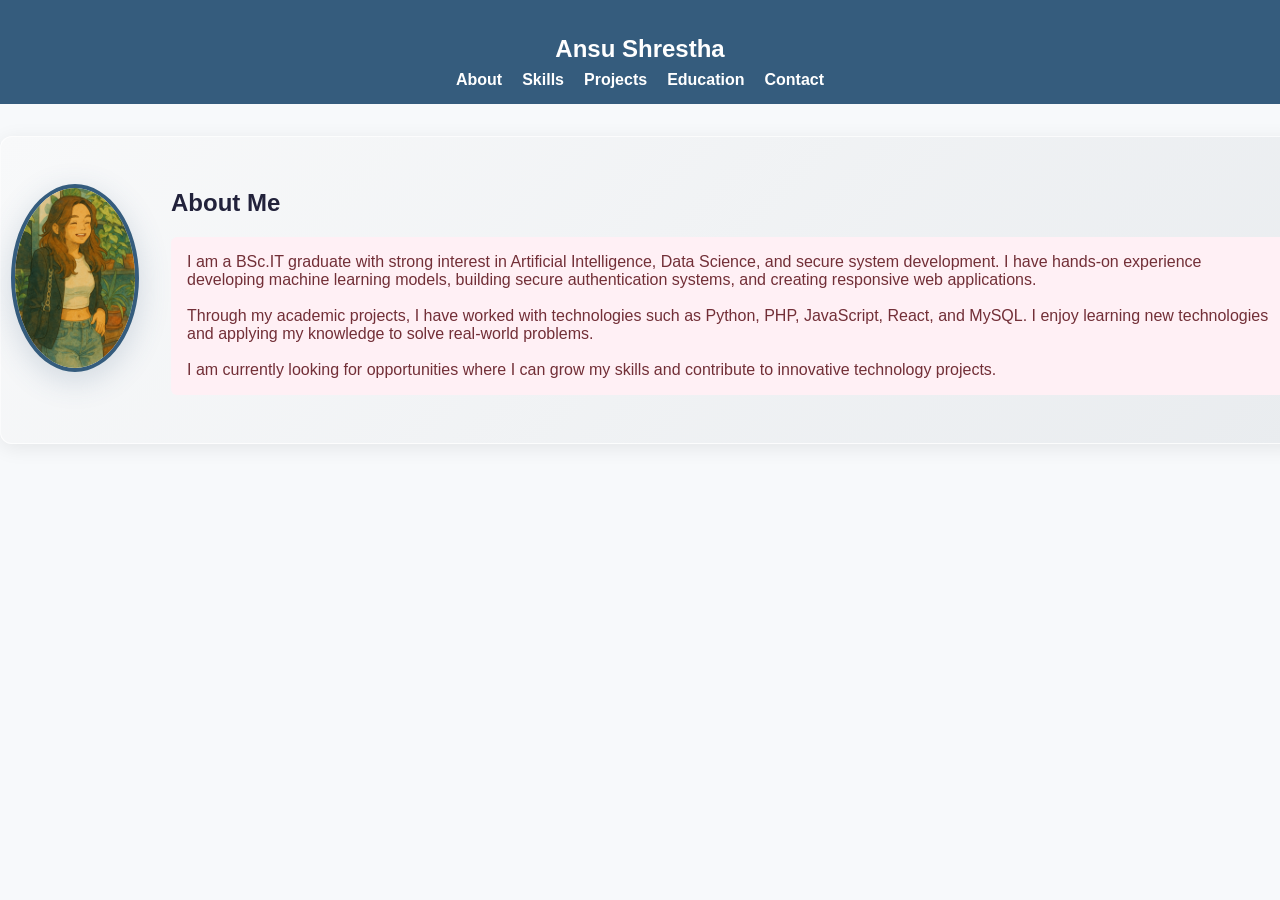
<file: about.html>
<!DOCTYPE html>
<html lang="en">
<head>
  <meta charset="UTF-8">
  <meta name="viewport" content="width=device-width, initial-scale=1.0">
  <title>About | Ansu Shrestha</title>
  <link rel="stylesheet" href="style.css">
</head>
<body>
  <header>
    <nav>
      <h1>Ansu Shrestha</h1>
      <ul>
        
        <li><a href="about.html">About</a></li>
        <li><a href="skills.html">Skills</a></li>
        <li><a href="projects.html">Projects</a></li>
        <li><a href="education.html">Education</a></li>
        <li><a href="contact.html">Contact</a></li>
        
      </ul>
    </nav>
  </header>

  <section class="about-section section-card">
    <div class="about-flex">
      <img src="profile.png" alt="Profile" class="about-img animated-img">
      <div>
        <h2>About Me</h2>
        <p class="about-paragraph" onclick="this.classList.remove('fade-up'); void this.offsetWidth; this.classList.add('fade-up');">I am a BSc.IT graduate with strong interest in Artificial Intelligence, Data Science, and secure system development. I have hands-on experience developing machine learning models, building secure authentication systems, and creating responsive web applications.<br><br>Through my academic projects, I have worked with technologies such as Python, PHP, JavaScript, React, and MySQL. I enjoy learning new technologies and applying my knowledge to solve real-world problems.<br><br>I am currently looking for opportunities where I can grow my skills and contribute to innovative technology projects.</p>
      </div>
    </div>
  </section>
</body>
</html>
</file>
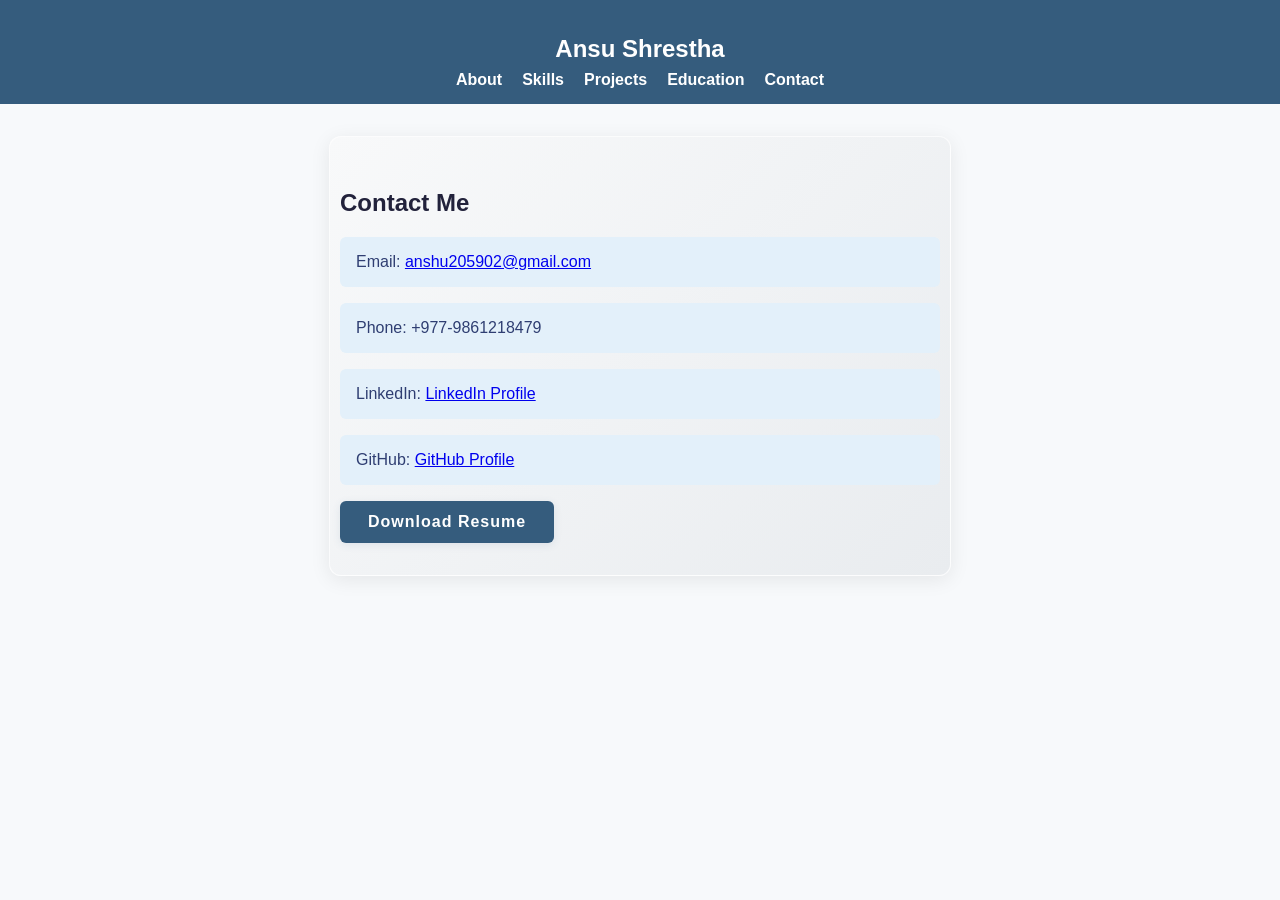
<file: contact.html>
<!DOCTYPE html>
<html lang="en">
<head>
  <meta charset="UTF-8">
  <meta name="viewport" content="width=device-width, initial-scale=1.0">
  <title>Contact | Ansu Shrestha</title>
  <link rel="stylesheet" href="style.css">
</head>
<body>
  <header>
    <nav>
      <h1>Ansu Shrestha</h1>
      <ul>
        
        <li><a href="about.html">About</a></li>
        <li><a href="skills.html">Skills</a></li>
        <li><a href="projects.html">Projects</a></li>
        <li><a href="education.html">Education</a></li>
        <li><a href="contact.html">Contact</a></li>
      </ul>
    </nav>
  </header>
  <section id="contact-section" class="contact-section section-card">
    <h2>Contact Me</h2>
    <p class="contact-paragraph" onclick="this.classList.remove('fade-up'); void this.offsetWidth; this.classList.add('fade-up');">Email: <a href="mailto:anshu205902@gmail.com">anshu205902@gmail.com</a></p>
    <p class="contact-paragraph" onclick="this.classList.remove('fade-up'); void this.offsetWidth; this.classList.add('fade-up');">Phone: +977-9861218479</p>
    <p class="contact-paragraph" onclick="this.classList.remove('fade-up'); void this.offsetWidth; this.classList.add('fade-up');">LinkedIn: <a href="https://www.linkedin.com/in/anshu-shrestha-2a0726317?utm_source=share&utm_campaign=share_via&utm_content=profile&utm_medium=ios_app" target="_blank">LinkedIn Profile</a></p>
    <p class="contact-paragraph" onclick="this.classList.remove('fade-up'); void this.offsetWidth; this.classList.add('fade-up');">GitHub: <a href="https://github.com/ansh022222222" target="_blank">GitHub Profile</a></p>
      <a href="ANSHU SHRESTHA.pdf" class="btn">Download Resume</a>
  </section>
</body>
</html>
</file>
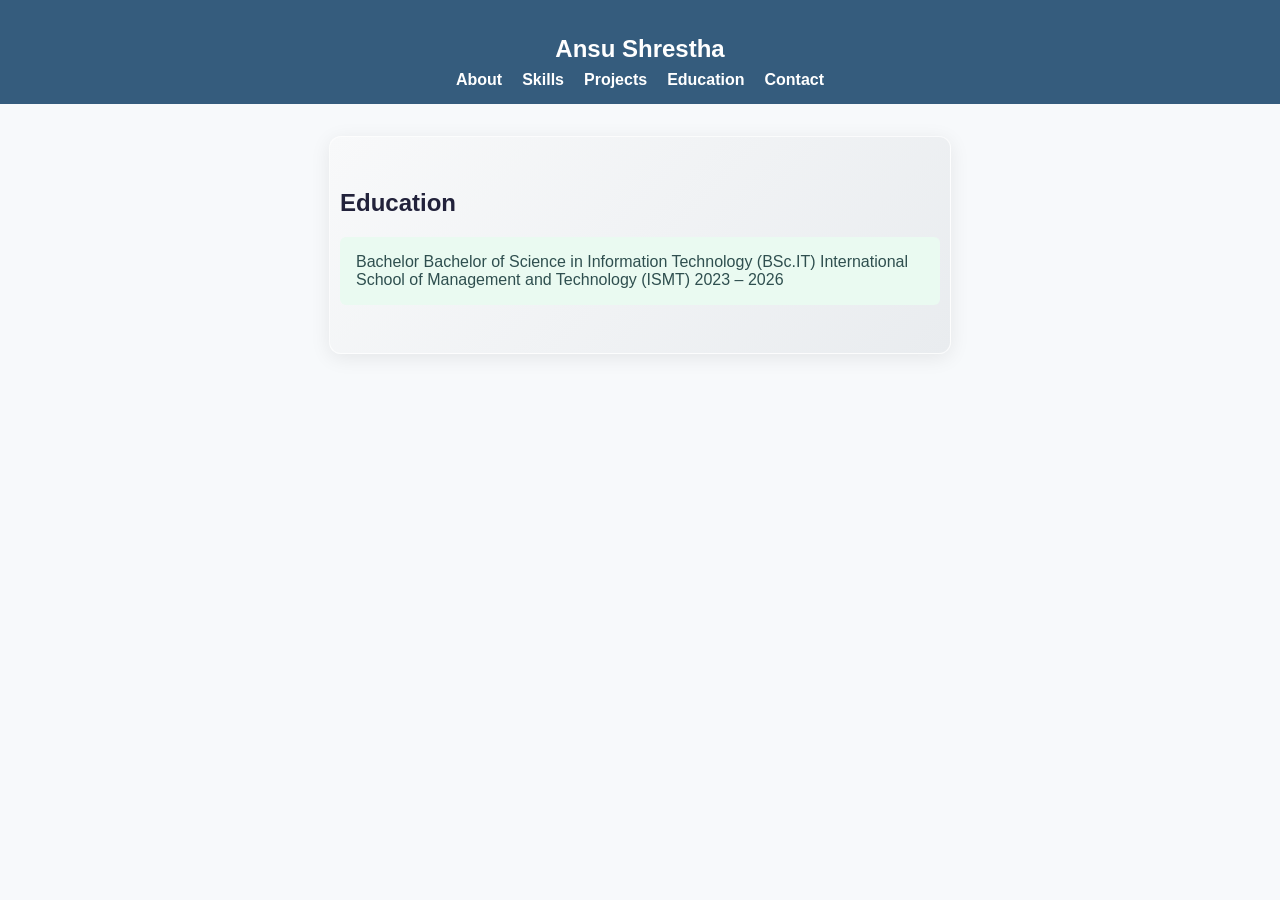
<file: education.html>
<!DOCTYPE html>
<html lang="en">
<head>
  <meta charset="UTF-8">
  <meta name="viewport" content="width=device-width, initial-scale=1.0">
  <title>Education | Ansu Shrestha</title>
  <link rel="stylesheet" href="style.css">
</head>
<body>
  <header>
    <nav>
      <h1>Ansu Shrestha</h1>
      <ul>
        
        <li><a href="about.html">About</a></li>
        <li><a href="skills.html">Skills</a></li>
        <li><a href="projects.html">Projects</a></li>
        <li><a href="education.html">Education</a></li>
        <li><a href="contact.html">Contact</a></li>
        
      </ul>
    </nav>
  </header>
  <section id="education-section" class="education-section section-card">
    <h2>Education</h2>
    <p class="education-paragraph" onclick="this.classList.remove('fade-up'); void this.offsetWidth; this.classList.add('fade-up');">Bachelor
Bachelor of Science in Information Technology (BSc.IT)   
International School of Management and Technology (ISMT) 2023 – 2026 <br></p>
  </section>
</body>
</html>
</file>
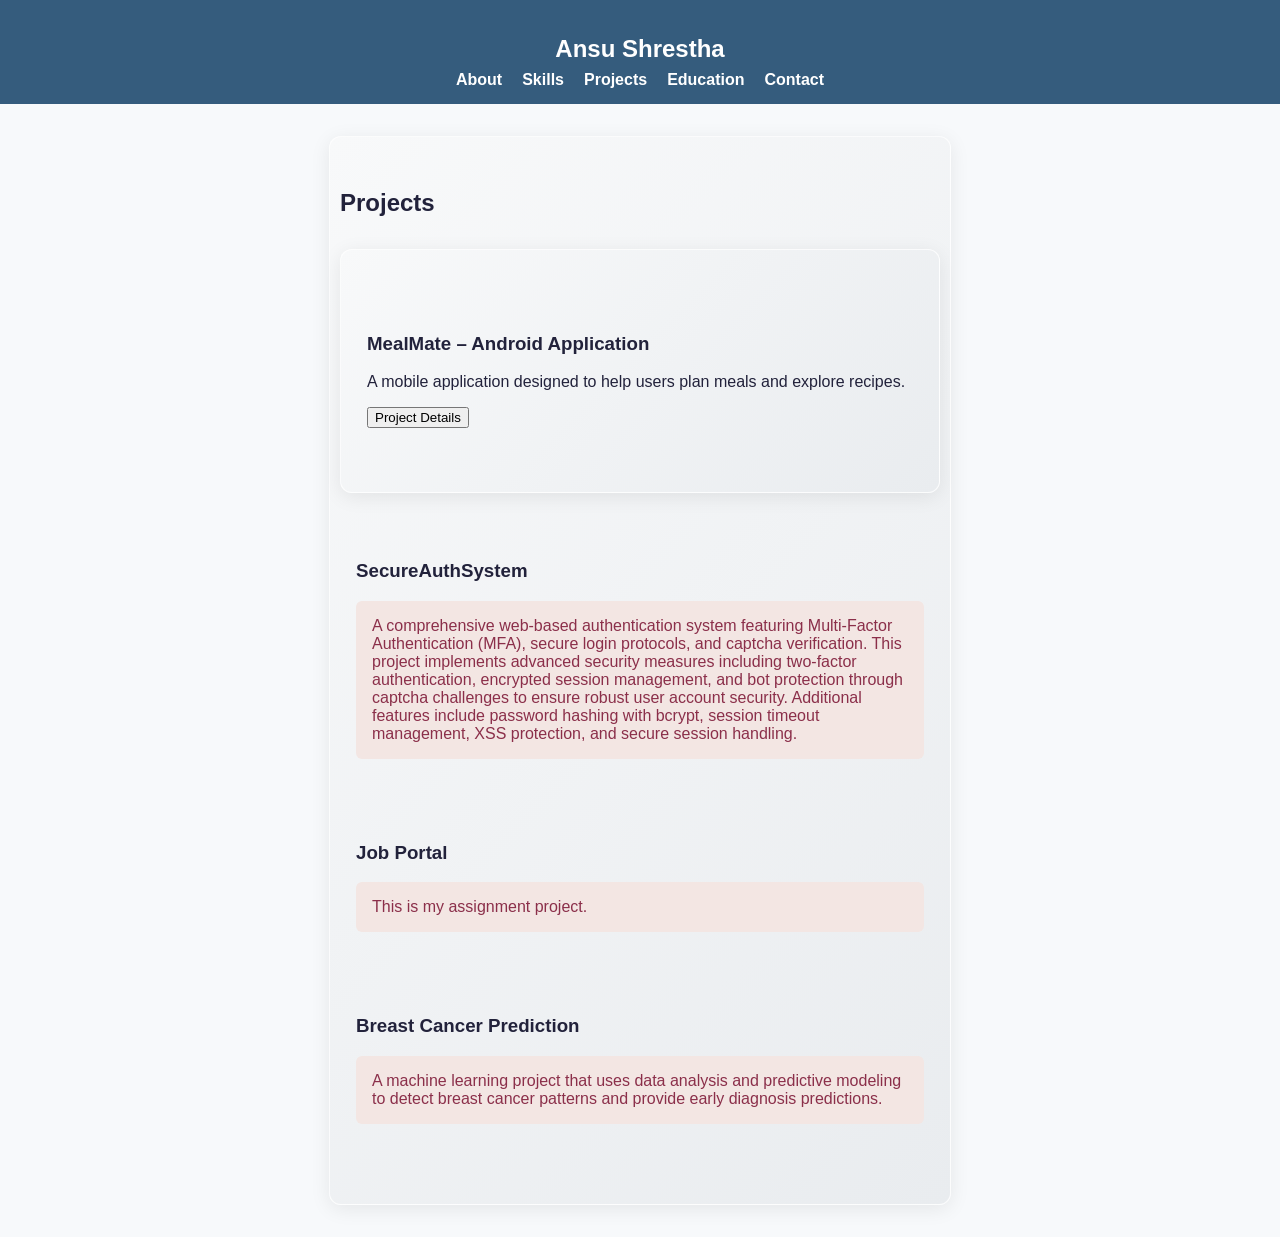
<file: projects.html>
<!DOCTYPE html>
<html lang="en">
<head>
  <meta charset="UTF-8">
  <meta name="viewport" content="width=device-width, initial-scale=1.0">
  <title>Projects | Ansu Shrestha</title>
  <link rel="stylesheet" href="style.css">
</head>
<body>
  <header>
    <nav>
      <h1>Ansu Shrestha</h1>
      <ul>
       
        <li><a href="about.html">About</a></li>
        <li><a href="skills.html">Skills</a></li>
        <li><a href="projects.html">Projects</a></li>
        <li><a href="education.html">Education</a></li>
        <li><a href="contact.html">Contact</a></li>
        
      </ul>
    </nav>
  </header>
  <section id="projects">
    <h2>Projects</h2>
    <section class="projects">
   <!-- your project cards here -->

   <div class="project">
      <h3>MealMate – Android Application</h3>
      <p>
        A mobile application designed to help users plan meals and explore recipes.
      </p>

      <button onclick="openModal()">Project Details</button>
   </div>

</section>


<!-- PASTE THE MODAL CODE HERE -->
<div id="mealModal" class="modal">

  <div class="modal-content">

    <span class="close" onclick="closeModal()">&times;</span>

    <h2>MealMate – Android Mobile Application</h2>

    <h3>Project Description</h3>
    <p>
      MealMate is an Android mobile application designed to help users plan meals and manage recipes easily.
      The app allows users to explore recipes, organize meals, and improve daily meal planning.
    </p>

    <h3>Goal</h3>
    <p>
      The goal of this project was to build a mobile application that simplifies meal planning and recipe
      management while improving user experience through an intuitive interface.
    </p>

    <h3>What I Did</h3>
    <ul>
      <li>Developed the mobile application using Kotlin in Android Studio</li>
      <li>Designed the user interface for recipe browsing and meal planning</li>
      <li>Implemented recipe search and user interaction features</li>
      <li>Structured the application flow to improve usability and navigation</li>
    </ul>

    <h3>Key Features</h3>
    <ul>
      <li>Recipe browsing system</li>
      <li>Meal planning functionality</li>
      <li>User-friendly mobile interface</li>
      <li>Interactive navigation system</li>
    </ul>

    <h3>Technologies Used</h3>
    <p>Kotlin | Android Studio | XML</p>

    <h3>Project Type</h3>
    <p>Android Mobile Application</p>

  </div>
</div>


<script src="script.js"></script>
</body>
</html>
    
    <div class="project">
      <h3>SecureAuthSystem</h3>
      <p class="projects-paragraph" onclick="this.classList.remove('fade-up'); void this.offsetWidth; this.classList.add('fade-up');">A comprehensive web-based authentication system featuring Multi-Factor Authentication (MFA), secure login protocols, and captcha verification. This project implements advanced security measures including two-factor authentication, encrypted session management, and bot protection through captcha challenges to ensure robust user account security. Additional features include password hashing with bcrypt, session timeout management, XSS protection, and secure session handling.</p>
    </div>
    
    <div class="project">
      <h3>Job Portal</h3>
      <p class="projects-paragraph" onclick="this.classList.remove('fade-up'); void this.offsetWidth; this.classList.add('fade-up');">This is my assignment project.</p>
    </div>
    
    <div class="project">
      <h3>Breast Cancer Prediction</h3>
      <p class="projects-paragraph" onclick="this.classList.remove('fade-up'); void this.offsetWidth; this.classList.add('fade-up');">A machine learning project that uses data analysis and predictive modeling to detect breast cancer patterns and provide early diagnosis predictions.</p>
    </div>
  </section>
</body>
</html>
</file>
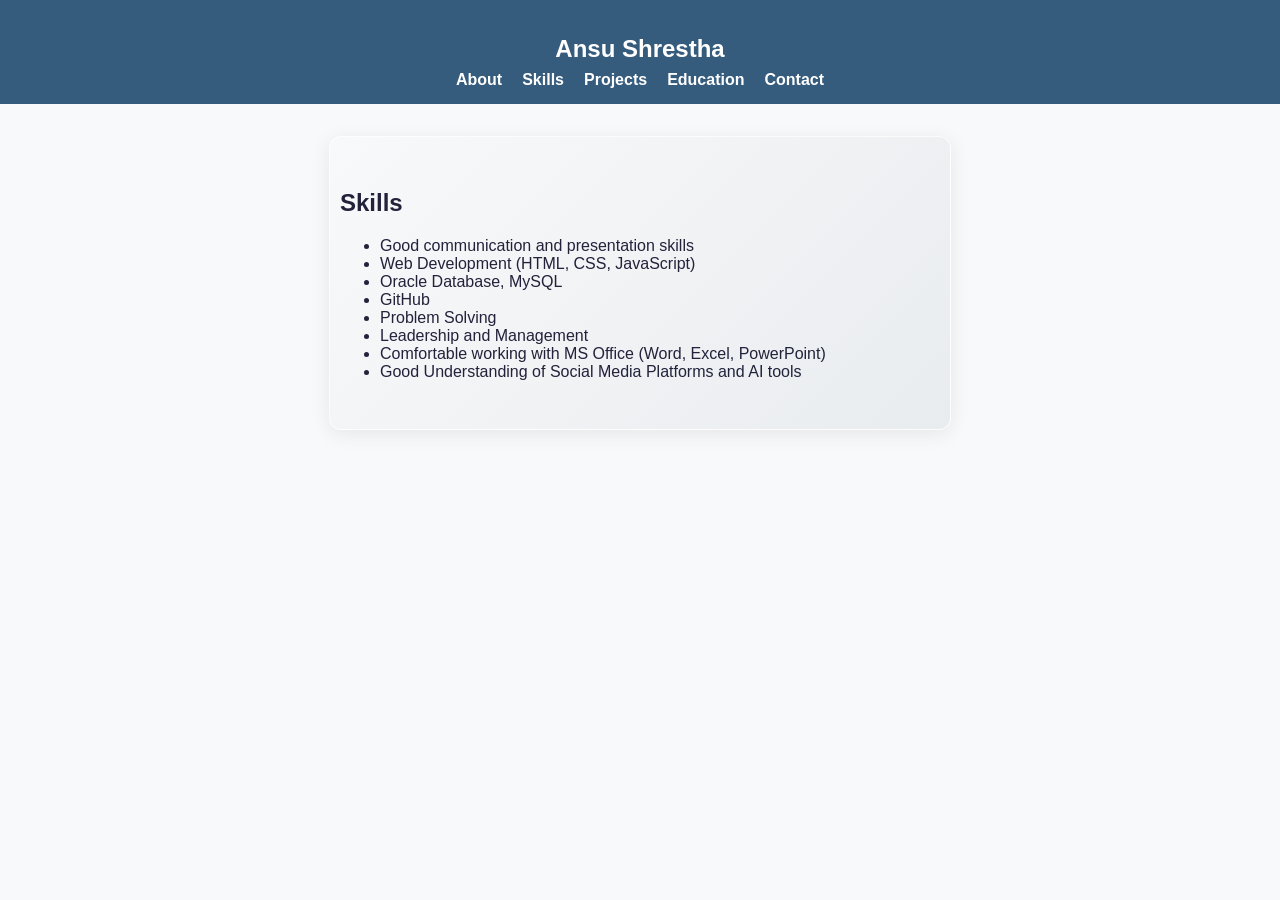
<file: skills.html>
<!DOCTYPE html>
<html lang="en">
<head>
  <meta charset="UTF-8">
  <meta name="viewport" content="width=device-width, initial-scale=1.0">
  <title>Skills | Ansu Shrestha</title>
  <link rel="stylesheet" href="style.css">
</head>
<body>
  <header>
    <nav>
      <h1>Ansu Shrestha</h1>
      <ul>
       
        <li><a href="about.html">About</a></li>
        <li><a href="skills.html">Skills</a></li>
        <li><a href="projects.html">Projects</a></li>
        <li><a href="education.html">Education</a></li>
        <li><a href="contact.html">Contact</a></li>
        
      </ul>
    </nav>
  </header>
  <section id="skills-section" class="skills-section section-card">
    <h2>Skills</h2>
    <ul>
      <li>Good communication and presentation skills</li>
      <li>Web Development (HTML, CSS, JavaScript)</li>
      <li>Oracle Database, MySQL</li>
      <li>GitHub</li>
      <li>Problem Solving</li>
      <li>Leadership and Management</li>
      <li>Comfortable working with MS Office (Word, Excel, PowerPoint)</li>
      <li>Good Understanding of Social Media Platforms and AI tools</li>
    </ul>
  </section>
</body>
</html>
</file>
<file: style.css>
.section-card {
  background: transparent;
  border-radius: 0;
  box-shadow: none;
  padding: 1.5rem 1rem;
  margin: 1rem 0;
  border: none;
}

.about-flex {
  display: flex;
  align-items: center;
  gap: 2rem;
}
.about-img {
  width: 180px;
  height: 180px;
  object-fit: cover;
  border-radius: 50%;
  border: 4px solid #355C7D;
  box-shadow: 0 8px 32px rgba(53,92,125,0.20);
  background: #ffffff;
  margin-bottom: 24px;
  margin-top: 0;
  margin-left: 0;
  margin-right: 0;
  opacity: 0;
  transform: translateY(30px) scale(0.95);
  animation: fadeInUpImg 1.2s cubic-bezier(.23,1.01,.32,1) forwards;
}
.animated-img {
  
}
@keyframes fadeInUpImg {
  to {
    opacity: 1;
    transform: none;
  }
}
body {
  font-family: 'Poppins', sans-serif;
  margin: 0;
  background: #F7F9FB; /* Soft light gray */
  color: #22223B; /* Charcoal */
}
header {
  background: #355C7D; /* Deep blue */
  color: #fff;
  padding: 15px 50px;
  display: flex;
  flex-direction: column;
  align-items: center;
  justify-content: center;
  position: sticky;
  top: 0;
  z-index: 100;
}
header nav {
  width: 100%;
  display: flex;
  flex-direction: column;
  align-items: center;
}
header ul {
  list-style: none;
  display: flex;
  gap: 20px;
  justify-content: center;
  padding: 0;
  margin: 0;
}
header h1 {
  margin-bottom: 8px;
}
header ul li a {
  color: #fff;
  text-decoration: none;
  font-weight: bold;
  transition: color 0.2s;
}
header ul li a:hover {
  color: #FF6F61; 
}
.hero {
  background: #fff;
  color: #22223B;
  padding: 48px 10px;
  max-width: 600px;
  margin: 32px auto;
  border-radius: 12px;
  box-shadow: 0 4px 24px rgba(53,92,125,0.08);
}
.hero .typing {
  color: #B5838D;
  font-weight: 700;
  border-right: 2px solid #B5838D;
  padding-right: 4px;
  animation: blink 0.7s steps(1) infinite;
}
@keyframes blink {
  0%, 100% { border-color: #B5838D; }
  50% { border-color: transparent; }
}
@keyframes gradientMove {
  0% { background-position: 0% 50%; }
  50% { background-position: 100% 50%; }
  100% { background-position: 0% 50%; }
}
.floating-icons {
  display: none;
}
.float-icon {
  display: none;
}
.profile-img {
  width: 120px;
  height: 120px;
  object-fit: cover;
  border-radius: 50%;
  border: 4px solid #B5838D;
  margin-bottom: 24px;
  box-shadow: 0 4px 16px rgba(114,47,55,0.10);
  background: #F5F5F5;
}
.btn {
  display: inline-block;
  padding: 12px 28px;
  background: #355C7D; 
  color: #fff;
  border-radius: 6px;
  text-decoration: none;
  font-weight: bold;
  border: none;
  box-shadow: 0 2px 8px rgba(53,92,125,0.10);
  font-size: 1rem;
  letter-spacing: 1px;
  transition: background 0.2s, color 0.2s, box-shadow 0.2s, transform 0.2s;
  cursor: pointer;
}
.btn:hover, .btn:focus {
  background: #FF6F61; 
  color: #fff;
  box-shadow: 0 4px 16px rgba(255,111,97,0.15);
  transform: translateY(-2px) scale(1.04);
}

@keyframes fadeInUp {
  from {
    opacity: 0;
    transform: translateY(30px) scale(0.98);
  }
  to {
    opacity: 1;
    transform: none;
  }
}

.section-card, .skills-section ul, .projects-section .project, .education-section p, .contact-section p, .tagline {
  animation: none;
}


.fade-up {
  animation: fadeInUp 0.8s cubic-bezier(.23,1.01,.32,1) both;
}


.about-paragraph {
  background: #fff0f5; 
  color: #722F37;
  border-radius: 6px;
  padding: 1rem;
  transition: transform 0.3s, box-shadow 0.3s;
  cursor: pointer;
}

.about-paragraph:hover,
.about-paragraph:focus {
  transform: translateY(-5px);
  box-shadow: 0 8px 20px rgba(53,92,125,0.15);
}
.projects-paragraph {
  background: #f3e6e3; 
  color: #8B2F4A;
  border-radius: 6px;
  padding: 1rem;
}
.education-paragraph {
  background: #eafaf1; 
  color: #2F4F4F;
  border-radius: 6px;
  padding: 1rem;
}
.contact-paragraph {
  background: #e3f0fa; 
  color: #2F3E72;
  border-radius: 6px;
  padding: 1rem;
}


section,
.about-section,
.skills-section,
.projects-section,
.education-section,
.contact-section {
  padding: 32px 10px;
  max-width: 600px;
  margin: 32px auto;
  background: linear-gradient(135deg, #f8f9fa 0%, #e9ecef 100%);
  border-radius: 12px;
  box-shadow: 0 4px 20px rgba(0,0,0,0.08);
  animation: fadeInUp 1s ease forwards;
  transition: transform 0.3s, box-shadow 0.3s;
  border: 1px solid rgba(255,255,255,0.8);
}
.hero {
  padding: 48px 10px;
  max-width: 600px;
  margin: 32px auto;
  border-radius: 12px;
  background: linear-gradient(135deg, #ffffff 0%, #f8f9fa 100%);
  box-shadow: 0 6px 24px rgba(0,0,0,0.1);
  border: 1px solid rgba(255,255,255,0.9);
}


.project {
  margin: 16px 0;
  padding: 1rem;
  border-radius: 8px;
  transition: all 0.3s cubic-bezier(.23,1.01,.32,1);
  cursor: pointer;
}
.project-pop {
  transform: scale(1.05);
  box-shadow: 0 8px 25px rgba(53,92,125,0.15);
  background: linear-gradient(135deg, #ffffff 0%, #f8f9fa 100%);
  border: 2px solid #355C7D;
  z-index: 3;
  transition: all 0.3s cubic-bezier(.23,1.01,.32,1);
}

.education-list {
  list-style: none;
  padding: 0;
  margin: 0;
}

.education-list li {
  margin-bottom: 1.5rem;
  padding: 1rem;
  background: #eafaf1;
  border-radius: 8px;
  border-left: 4px solid #355C7D;
}

.education-list li:last-child {
  margin-bottom: 0;
}

#explore {
  /* Remove display: none */
}

.sections-grid {
  display: flex;
  flex-direction: column;
  gap: 2rem;
  padding: 2rem 0;
  max-width: 800px;
  margin: 0 auto;
}
.about-section {
  width: 100%;
  max-width: 100%;
}
@media (max-width: 900px) {
  .sections-grid {
    gap: 1.5rem;
    padding: 1.5rem 0;
  }
  .about-section {
    width: 100%;
  }
}
.section-pop {
  z-index: 2;
  transform: translateY(-24px) scale(1.04);
  box-shadow: 0 12px 32px rgba(53,92,125,0.25), 0 2px 8px rgba(53,92,125,0.10);
  transition: transform 0.3s cubic-bezier(.23,1.01,.32,1), box-shadow 0.3s cubic-bezier(.23,1.01,.32,1), z-index 0s;
}
.sections-grid > div {
  transition: transform 0.3s cubic-bezier(.23,1.01,.32,1), box-shadow 0.3s cubic-bezier(.23,1.01,.32,1), z-index 0s;
}

.skills-grid {
  display: grid;
  grid-template-columns: repeat(auto-fit, minmax(120px, 1fr));
  gap: 1.5rem;
  margin-bottom: 2rem;
  padding: 1rem;
}

.skill-item {
  display: flex;
  flex-direction: column;
  align-items: center;
  text-align: center;
  padding: 1rem;
  border-radius: 8px;
  background: linear-gradient(135deg, #f8f9fa 0%, #e9ecef 100%);
  transition: transform 0.3s, box-shadow 0.3s;
  cursor: pointer;
}

.skill-item:hover {
  transform: translateY(-5px);
  box-shadow: 0 8px 20px rgba(53,92,125,0.15);
}

.skill-item img {
  width: 50px;
  height: 50px;
  margin-bottom: 0.5rem;
  filter: drop-shadow(0 2px 4px rgba(0,0,0,0.1));
}

.skill-item span {
  font-size: 0.9rem;
  font-weight: 500;
  color: #355C7D;
  margin-top: 0.5rem;
}

@media (max-width: 600px) {
  .skills-grid {
    grid-template-columns: repeat(3, 1fr);
    gap: 1rem;
  }
  
  .skill-item img {
    width: 40px;
    height: 40px;
  }
  
  .skill-item span {
    font-size: 0.8rem;
  }
}
/* Modal background */
.modal {
  display: none;
  position: fixed;
  z-index: 1000;
  left: 0;
  top: 0;
  width: 100%;
  height: 100%;
  background-color: rgba(0,0,0,0.6);

  justify-content: center;
  align-items: center;
}

/* Modal box */
.modal-content {
  background: white;
  padding: 30px;
  width: 60%;
  max-height: 80vh;
  overflow-y: auto;
  border-radius: 10px;
  position: relative;
}

/* Close button */
.close {
  position: absolute;
  right: 20px;
  top: 15px;
  font-size: 25px;
  cursor: pointer;
}
</file>
